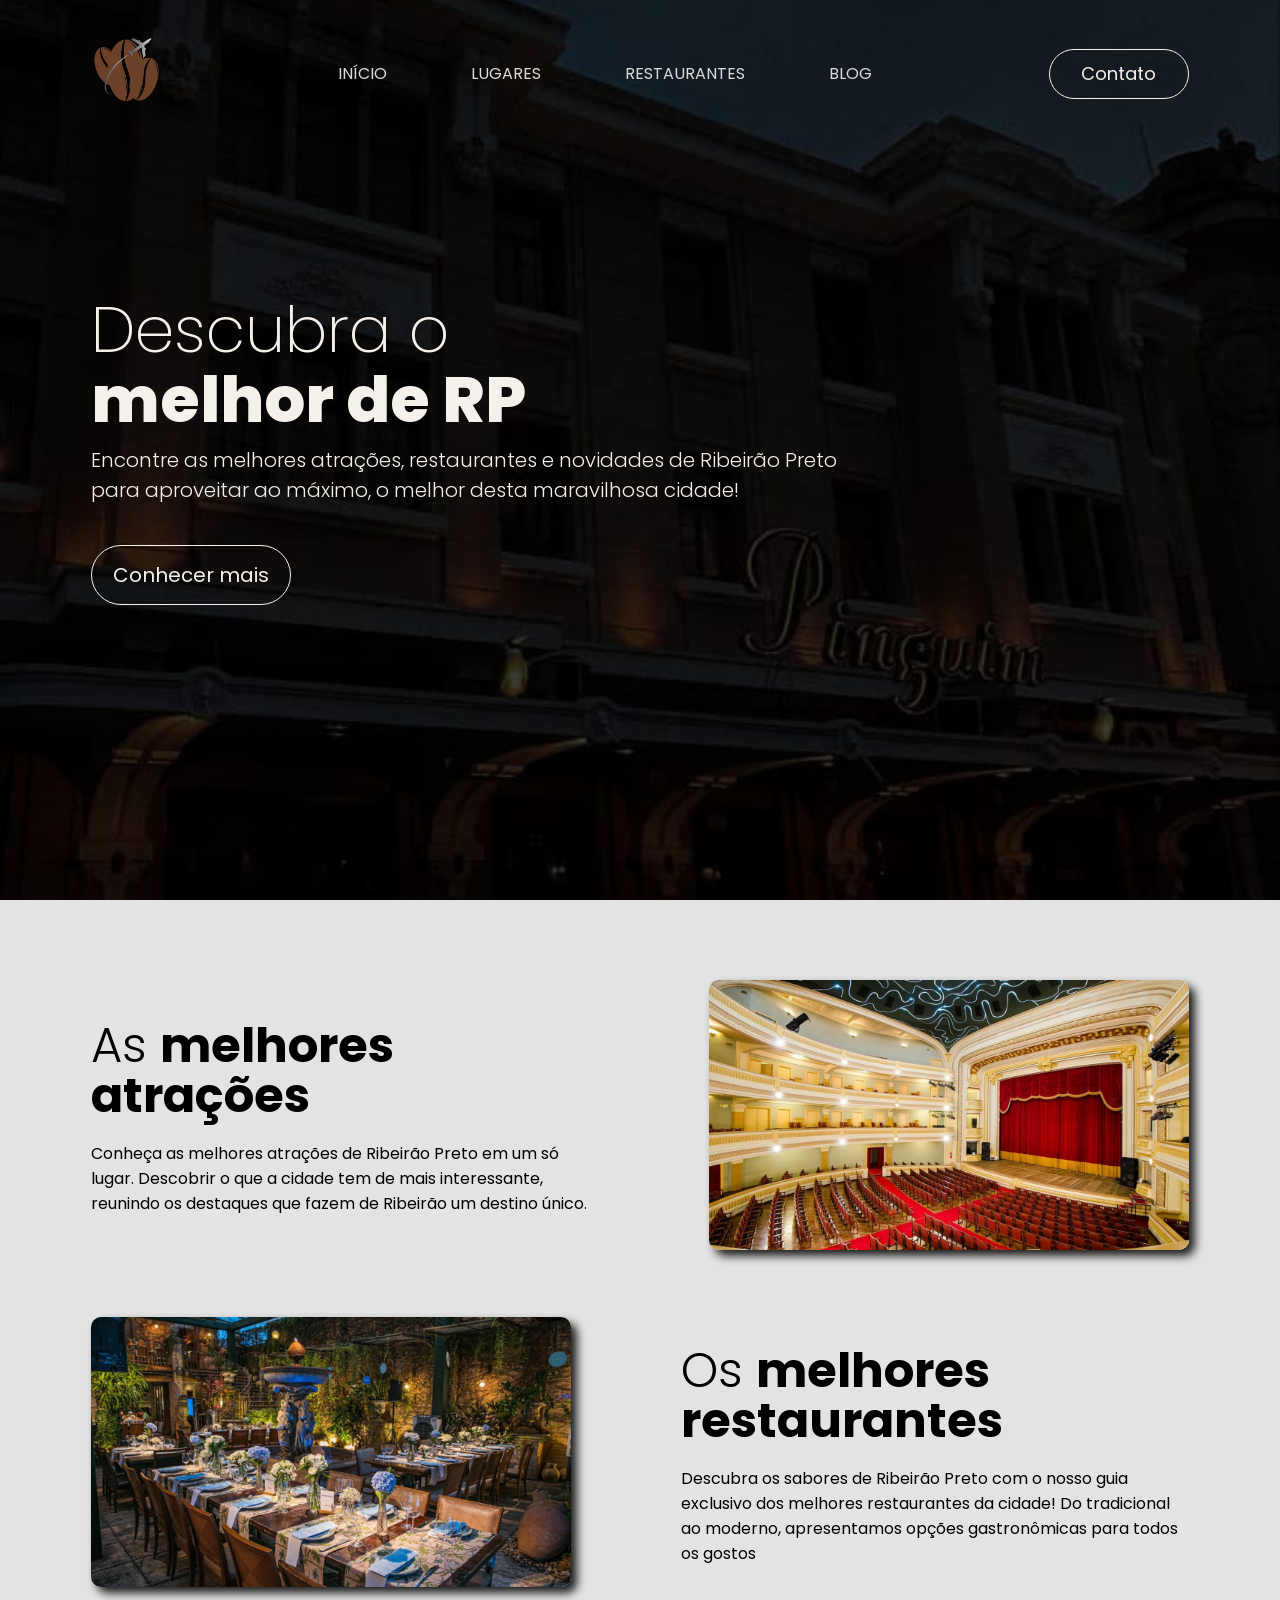
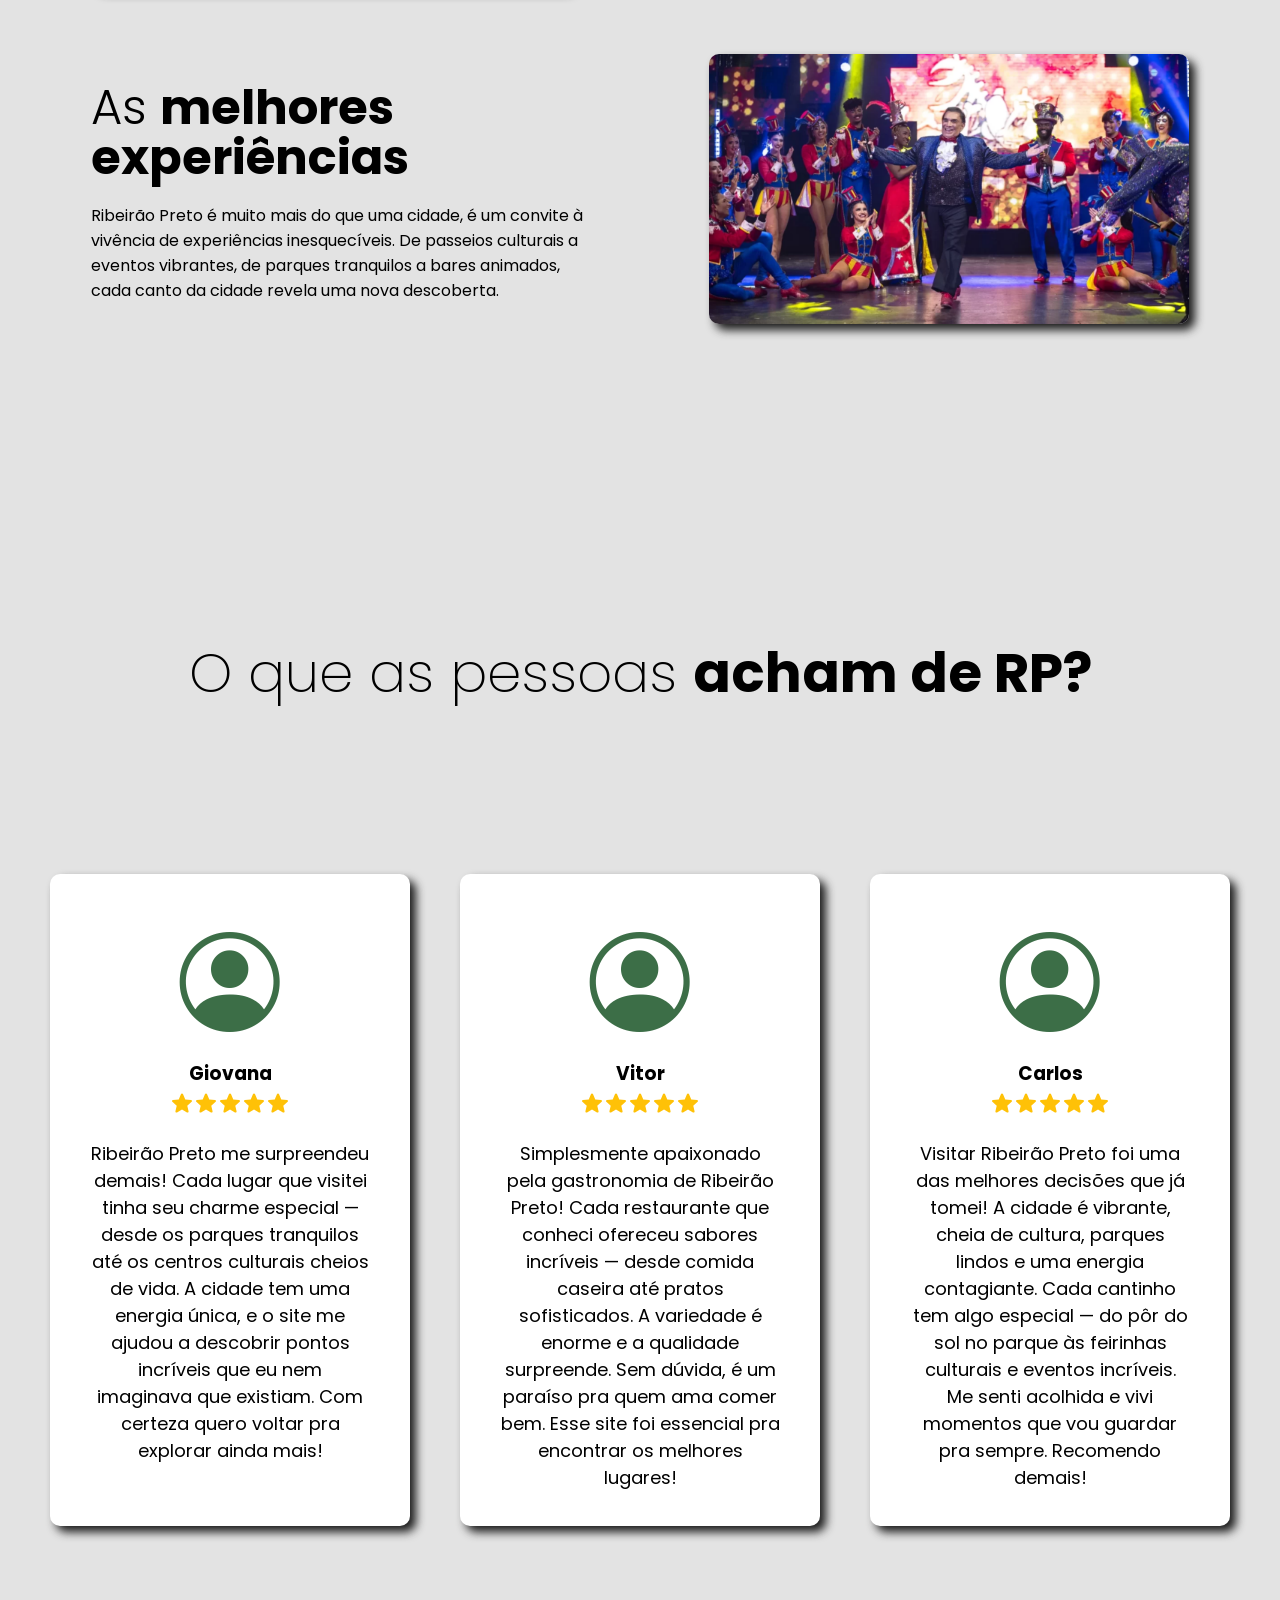
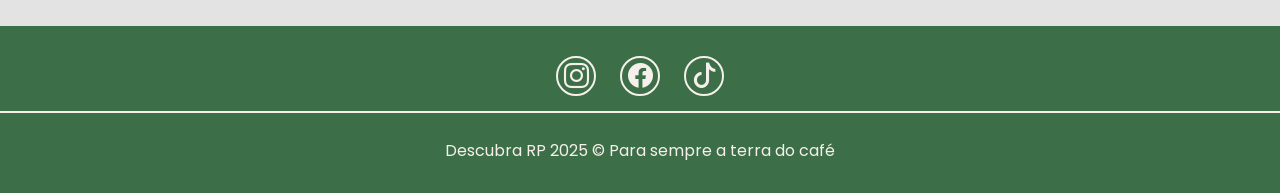
<file: index.html>
<!DOCTYPE html>
<html lang="pt-BR">

<head>
    <meta charset="UTF-8">
    <meta name="viewport" content="width=device-width, initial-scale=1.0">
    <link rel="preconnect" href="https://fonts.googleapis.com">
    <link rel="preconnect" href="https://fonts.gstatic.com" crossorigin>
    <link
        href="https://fonts.googleapis.com/css2?family=Poppins:ital,wght@0,100;0,200;0,300;0,400;0,500;0,600;0,700;0,800;0,900;1,100;1,200;1,300;1,400;1,500;1,600;1,700;1,800;1,900&display=swap"
        rel="stylesheet">
    <link rel="shortcut icon" href="imagens/logo.png" type="image/x-icon">
    <!--bootstrap ícons-->
    <link rel="stylesheet" href="https://cdn.jsdelivr.net/npm/bootstrap-icons@1.13.1/font/bootstrap-icons.min.css">
    <!--fim do bootstrap ícons-->
    <script src="js/menu.js" defer></script>
    <script src="js/btn-menu-mobile.js" defer></script>
    <link rel="stylesheet" href="css/style.css">
    <link rel="stylesheet" href="css/responsivo.css" media="screen">
    <title>Início</title>
</head>

<body>

    <header id="header">
        <div class="interface">
            <section class="logo">
                <img src="imagens/logo.png" alt="Logotipo do site">
            </section><!--section da logo-->

            <section class="menu-principal">
                <nav>
                    <ul>
                        <li><a href="index.html">INÍCIO</a></li>
                        <li><a href="html/lugares.html">LUGARES</a></li>
                        <li><a href="html/restaurantes.html">RESTAURANTES</a></li>
                        <li><a href="html/blog.html">BLOG</a></li>
                    </ul>
                </nav>
            </section><!--section do menu-principal-->

            <section class="btn-contato">
                <a href="https://mail.google.com/mail/u/1/#inbox?compose=CllgCKCGljQWJMvnZNsctkSjLBvchRMdXphBbMZmdkwhSKwXNgwjGrvwhnNwhdfjhXrkkrMnJPg"
                    target="_blank">
                    <button>Contato</button>
                </a>
            </section><!--section do btn-contato-->

            <div class="btn-menu-mobile" id="btn-menu-mobile">
                <div class="line-menumobile-1"></div><!--line-menumobile-1-->
                <div class="line-menumobile-2"></div><!--line-menumobile-2-->
            </div><!--div do btn-menu-mobile-->

            <section class="menu-mob" id="menu-mob">
                <nav>
                    <ul>
                        <li><a href="index.html">INÍCIO</a></li>
                        <li><a href="html/lugares.html">LUGARES</a></li>
                        <li><a href="html/restaurantes.html">RESTAURANTES</a></li>
                        <li><a href="html/blog.html">BLOG</a></li>
                        <li><a href="https://mail.google.com/mail/u/1/#inbox?compose=CllgCKCGljQWJMvnZNsctkSjLBvchRMdXphBbMZmdkwhSKwXNgwjGrvwhnNwhdfjhXrkkrMnJPg"
                                target="_blank">CONTATO</a></li>
                    </ul>
                </nav>
            </section><!--section do menu-principal-->
        </div><!--div da interface-->
    </header>

    <section class="topo-site">
        <div class="interface">
            <div class="txt-topo">
                <h1>Descubra o <br><span>melhor de RP</span></h1>
                <p>Encontre as melhores atrações, restaurantes e novidades de Ribeirão Preto <span>para aproveitar ao
                        máximo, o melhor desta maravilhosa cidade!</span></p>
                <a href="../html/lugares.html">
                    <button>Conhecer mais</button>
                </a>
            </div><!--div do txt-topo-->

        </div><!--div da interface-->
    </section><!--section do topo-site-->

    <section class="informacoes">
        <div class="interface">

            <article class="itens-container">

                <div class="txt-itens">
                    <h3><span>As </span>melhores<br> atrações</h3>
                    <p>Conheça as melhores atrações de Ribeirão Preto em um só lugar. Descobrir o que a cidade tem de
                        mais interessante, reunindo os destaques que fazem de Ribeirão um destino único.</p>
                </div><!--div do txt-itens-->

                <div class="img-itens">
                    <img src="imagens/2.png" alt="">
                </div><!--div da img-itens-->
            </article>

            <article class="itens-container">

                <div class="img-itens item-1">
                    <img src="imagens/4.1.png" alt="">
                </div><!--div da img-itens-->

                <div class="txt-itens item-2">
                    <h3><span>Os </span>melhores<br> restaurantes</h3>
                    <p>Descubra os sabores de Ribeirão Preto com o nosso guia exclusivo dos melhores restaurantes da
                        cidade! Do tradicional ao moderno, apresentamos opções gastronômicas para todos os gostos</p>
                </div><!--div do txt-itens-->
            </article>

            <article class="itens-container">

                <div class="txt-itens">
                    <h3><span>As </span>melhores<br> experiências</h3>
                    <p>Ribeirão Preto é muito mais do que uma cidade, é um convite à vivência de experiências
                        inesquecíveis. De passeios culturais a eventos vibrantes, de parques tranquilos a bares
                        animados, cada canto da cidade revela uma nova descoberta.</p>
                </div><!--div do txt-itens-->

                <div class="img-itens">
                    <img src="imagens/5.2.png" alt="">
                </div><!--div da img-itens-->
            </article>

        </div><!--div da interface-->
    </section><!--section da informacoes-->

    <h4><span>O que as pessoas </span>acham de RP?</h4>

    <section class="cards">
        <div class="card">
            <a class="user" href="#"><i class="bi bi-person-circle"></i></a>
            <h3>Giovana</h3>

            <div class="stars">
                <img class="star" src="imagens/star.svg" alt="">
                <img class="star" src="imagens/star.svg" alt="">
                <img class="star" src="imagens/star.svg" alt="">
                <img class="star" src="imagens/star.svg" alt="">
                <img class="star" src="imagens/star.svg" alt="">
            </div><!--div da stars-->

            <p id="txt-card">Ribeirão Preto me surpreendeu demais! Cada lugar que visitei tinha seu charme especial —
                desde os parques tranquilos até os centros culturais cheios de vida. A cidade tem uma energia única, e o
                site me ajudou a descobrir pontos incríveis que eu nem imaginava que existiam. Com certeza quero voltar
                pra explorar ainda mais!</p>

        </div><!--div do card-->

        <div class="card">
            <a class="user" href="#"><i class="bi bi-person-circle"></i></a>
            <h3>Vitor</h3>

            <div class="stars">
                <img class="star" src="imagens/star.svg" alt="">
                <img class="star" src="imagens/star.svg" alt="">
                <img class="star" src="imagens/star.svg" alt="">
                <img class="star" src="imagens/star.svg" alt="">
                <img class="star" src="imagens/star.svg" alt="">
            </div><!--div da stars-->

            <p id="txt-card">Simplesmente apaixonado pela gastronomia de Ribeirão Preto! Cada restaurante que conheci
                ofereceu sabores incríveis — desde comida caseira até pratos sofisticados. A variedade é enorme e a
                qualidade surpreende. Sem dúvida, é um paraíso pra quem ama comer bem. Esse site foi essencial pra
                encontrar os melhores lugares!</p>

        </div><!--div do card-->

        <div class="card">
            <a class="user" href="#"><i class="bi bi-person-circle"></i></a>
            <h3>Carlos</h3>

            <div class="stars">
                <img class="star" src="imagens/star.svg" alt="">
                <img class="star" src="imagens/star.svg" alt="">
                <img class="star" src="imagens/star.svg" alt="">
                <img class="star" src="imagens/star.svg" alt="">
                <img class="star" src="imagens/star.svg" alt="">
            </div><!--div da stars-->

            <p id="txt-card">Visitar Ribeirão Preto foi uma das melhores decisões que já tomei! A cidade é vibrante,
                cheia de cultura, parques lindos e uma energia contagiante. Cada cantinho tem algo especial — do pôr do
                sol no parque às feirinhas culturais e eventos incríveis. Me senti acolhida e vivi momentos que vou
                guardar pra sempre. Recomendo demais!</p>

        </div><!--div do card-->
    </section><!--section do cards-->

    <footer>
        <section class="topo-footer">
            <a href="https://www.instagram.com/descubra.rp/" target="_blank"><button><i
                        class="bi bi-instagram"></i></button></a>
            <a href="https://www.facebook.com/people/Rain-Moreira/pfbid02NtNMuFkcVEHpjMNSfCgzDYcP6EGbM5F26QbT5RjsKzCvV9Zub4xScxVNuLzVaD8zl/"
                target="_blank"><button><i class="bi bi-facebook"></i></button></a>
            <a href="https://www.tiktok.com/@user1781024094376?is_from_webapp=1&sender_device=pc"
                target="_blank"><button><i class="bi bi-tiktok"></i></button></a>
        </section><!--section do topo-footer-->

        <section class="baixo-footer">
            <p>Descubra RP 2025 &copy; Para sempre a terra do café</p>
        </section><!--section do baixo-footer-->
    </footer>
</body>

</html>
</file>
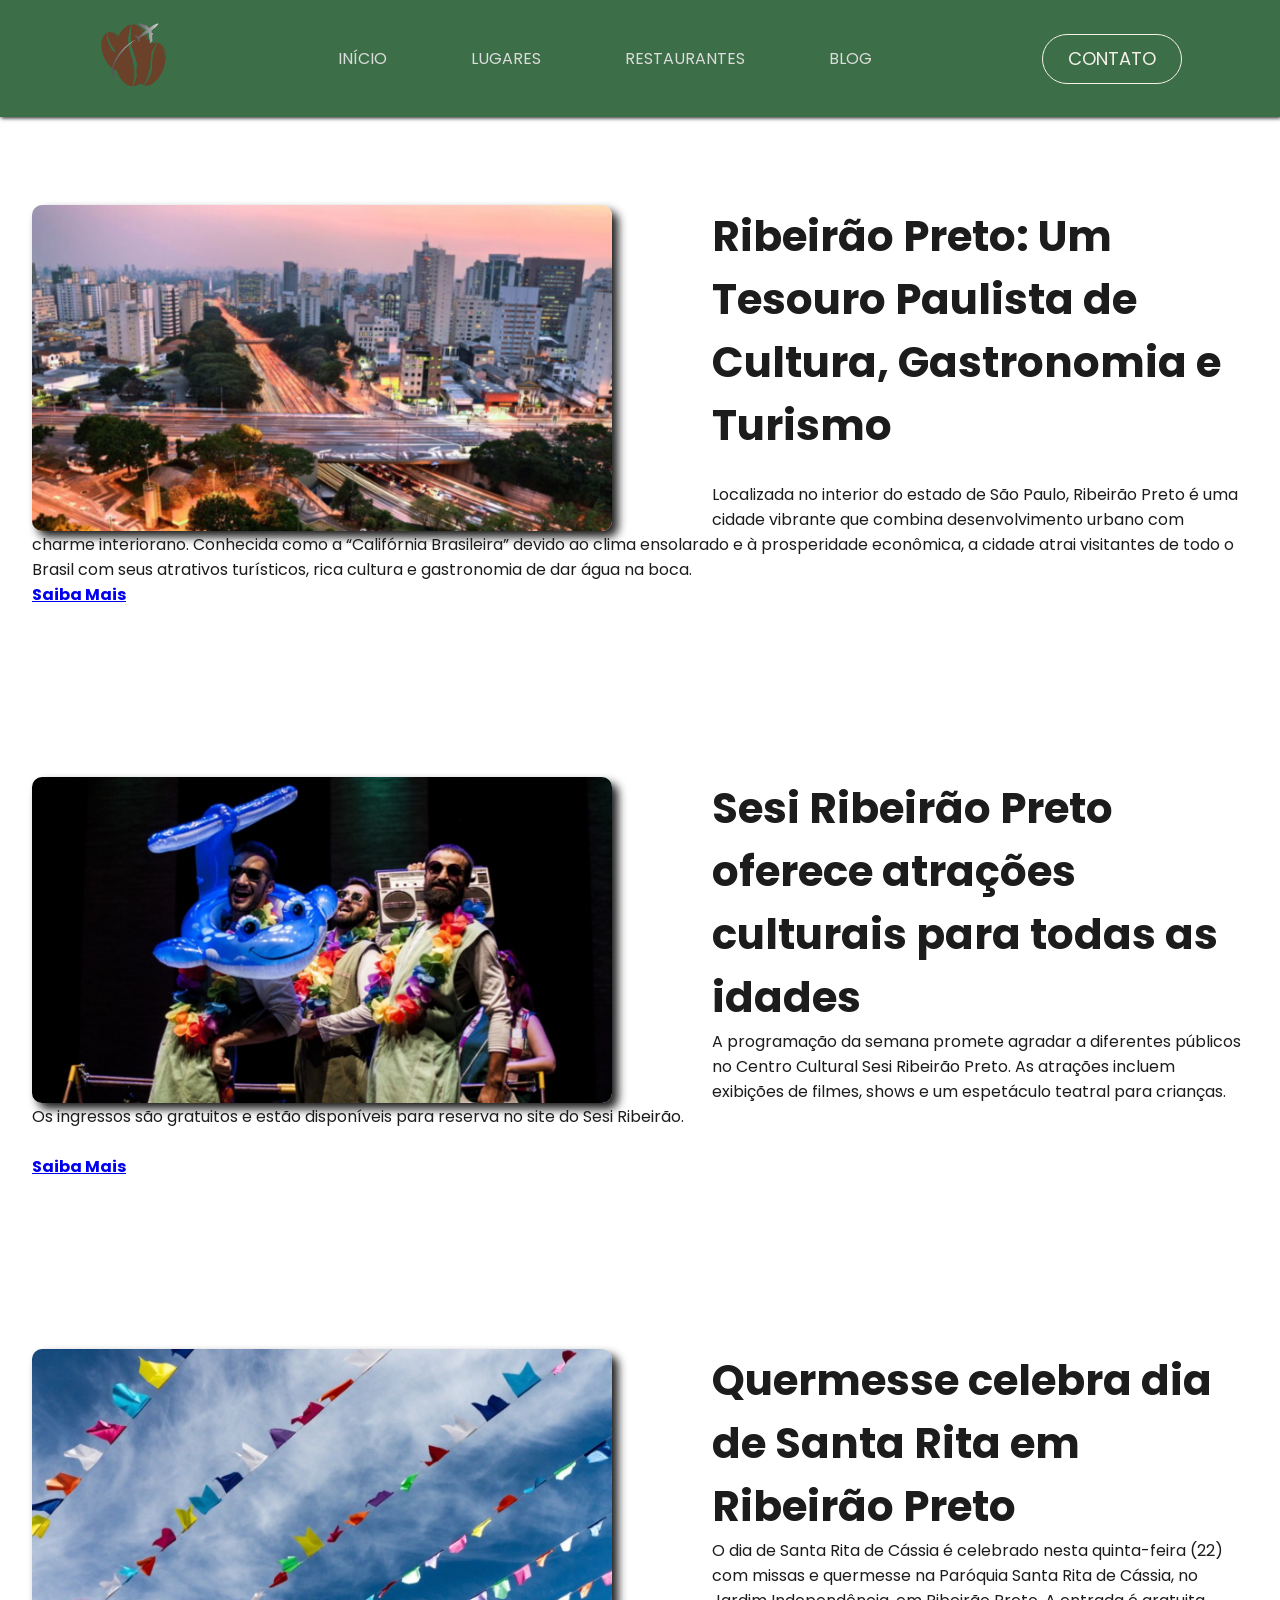
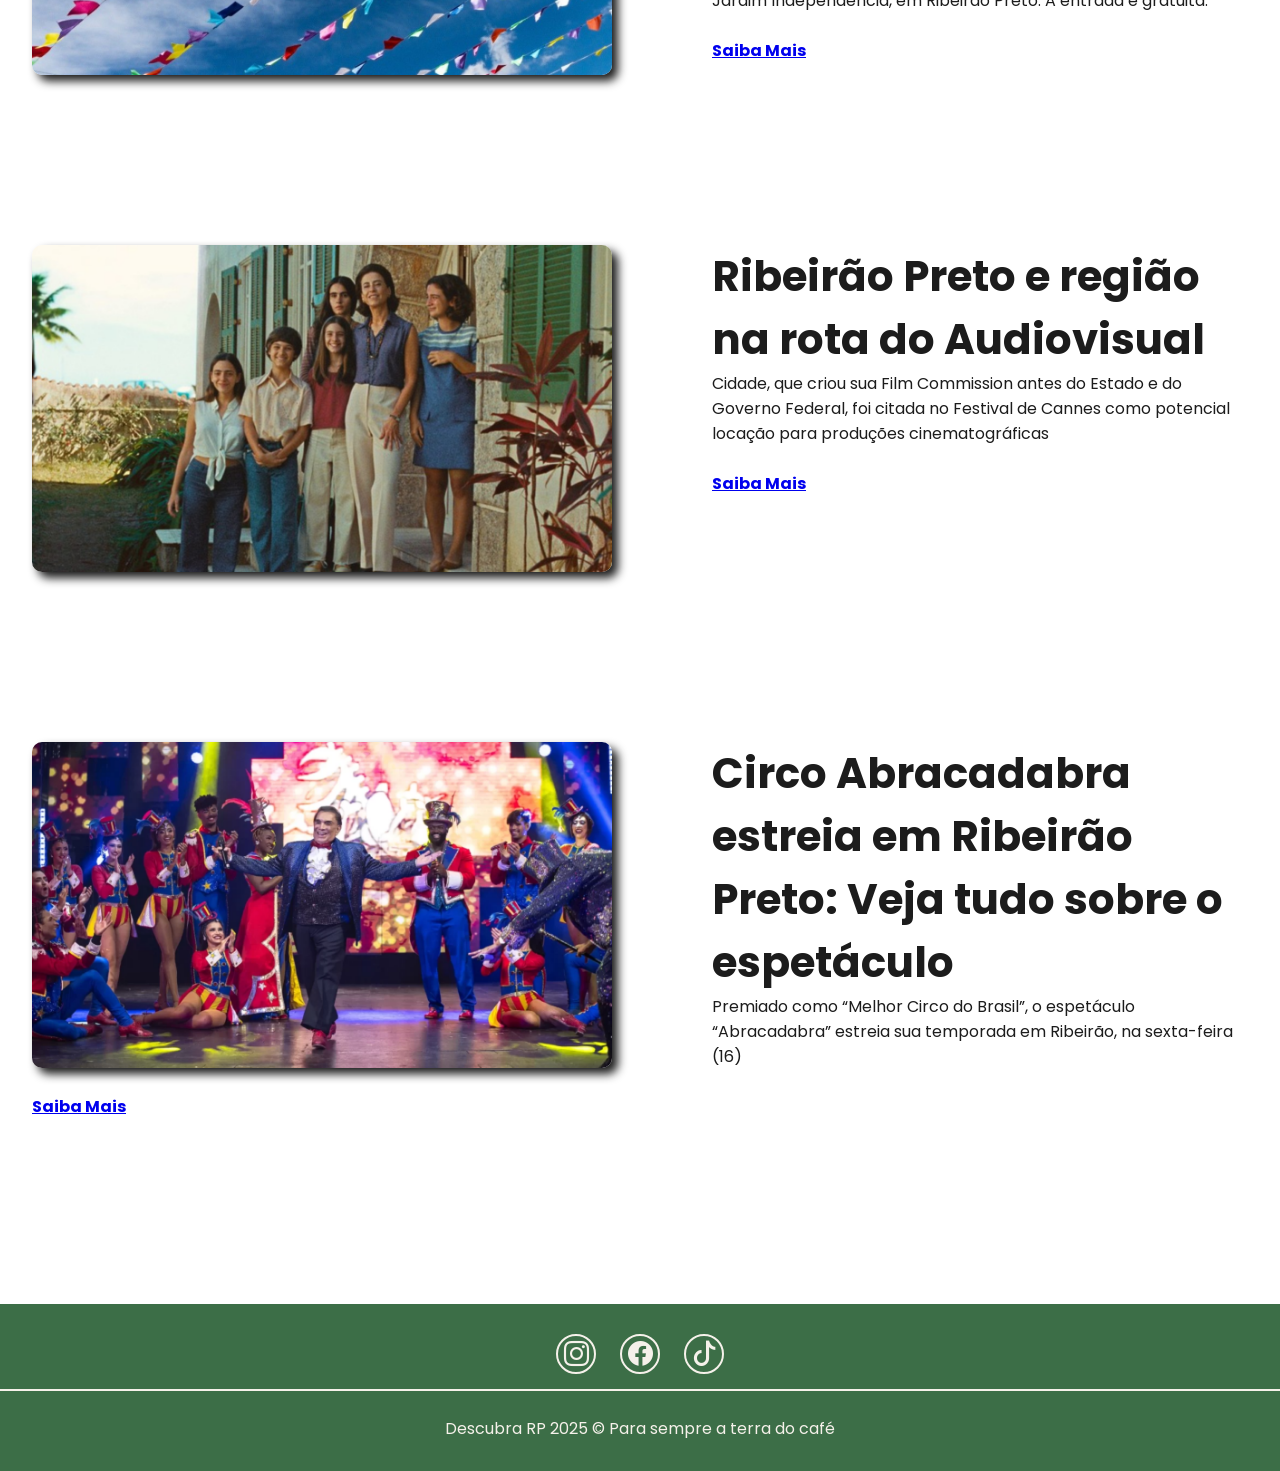
<file: html/blog.html>
<!DOCTYPE html>
<html lang="pt-BR">

<head>
    <meta charset="UTF-8">
    <meta name="viewport" content="width=device-width, initial-scale=1.0">
    <link rel="preconnect" href="https://fonts.googleapis.com">
    <link rel="preconnect" href="https://fonts.gstatic.com" crossorigin>
    <link
        href="https://fonts.googleapis.com/css2?family=Poppins:ital,wght@0,100;0,200;0,300;0,400;0,500;0,600;0,700;0,800;0,900;1,100;1,200;1,300;1,400;1,500;1,600;1,700;1,800;1,900&display=swap"
        rel="stylesheet">
    <link rel="shortcut icon" href="../imagens/logo.png" type="image/x-icon">
    <!--bootstrap ícons-->
    <link rel="stylesheet" href="https://cdn.jsdelivr.net/npm/bootstrap-icons@1.13.1/font/bootstrap-icons.min.css">
    <!--fim do bootstrap ícons-->
    <script src="../js/btn-menu-mobile.js" defer></script>
    <link rel="stylesheet" href="../css/style.css">
    <link rel="stylesheet" href="../css/blog.css">
    <link rel="stylesheet" href="../css/responsivo.css" media="screen">
    <title>Blog</title>
</head>

<body>

    <header id="header">
        <div class="interface">
            <section class="logo">
                <img src="../imagens/logo.png" alt="Logotipo do site">
            </section><!--section da logo-->

            <section class="menu-principal">
                <nav>
                    <ul>
                        <li><a href="../index.html">INÍCIO</a></li>
                        <li><a href="../html/lugares.html">LUGARES</a></li>
                        <li><a href="../html/restaurantes.html">RESTAURANTES</a></li>
                        <li><a href="../html/blog.html">BLOG</a></li>
                    </ul>
                </nav>
            </section><!--section do menu-principal-->

            <section class="btn-contato">
                <a href="https://mail.google.com/mail/u/1/#inbox?compose=CllgCKCGljQWJMvnZNsctkSjLBvchRMdXphBbMZmdkwhSKwXNgwjGrvwhnNwhdfjhXrkkrMnJPg"
                    target="_blank">
                    <button>CONTATO</button>
                </a>
            </section><!--section do btn-contato-->

            <div class="btn-menu-mobile" id="btn-menu-mobile">
                <div class="line-menumobile-1"></div><!--line-menumobile-1-->
                <div class="line-menumobile-2"></div><!--line-menumobile-2-->
            </div><!--div do btn-menu-mobile-->

            <section class="menu-mob" id="menu-mob">
                <nav>
                    <ul>
                        <li><a href="../index.html">INÍCIO</a></li>
                        <li><a href="../html/lugares.html">LUGARES</a></li>
                        <li><a href="../html/restaurantes.html">RESTAURANTES</a></li>
                        <li><a href="../html/blog.html">BLOG</a></li>
                    </ul>
                </nav>
            </section><!--section do menu-principal-->
        </div><!--div da interface-->
    </header>

    <div class="local">
        <!-- Primeira imagem e descrição -->
        <div class="rp">
            <img src="../imagens/1.2.png" alt="Ribeirão Preto: Um Tesouro Paulista de Cultura, Gastronomia e Turismo">
            <div class="text-box">
                <h2> Ribeirão Preto: Um Tesouro Paulista de Cultura, Gastronomia e Turismo</h2>
                <br>Localizada no interior do estado de São Paulo, Ribeirão Preto é uma cidade vibrante que combina
                desenvolvimento urbano com charme interiorano. Conhecida como a “Califórnia Brasileira” devido ao clima
                ensolarado e à prosperidade econômica, a cidade atrai visitantes de todo o Brasil com seus atrativos
                turísticos, rica cultura e gastronomia de dar água na boca.</br>
                <p><strong><a
                            href="https://monitordomercado.com.br/noticias/199222-ribeirao-preto-um-tesouro-paulista-de-cultura-gastronomia-e-turismo/"
                            target="_blank">Saiba Mais</a></strong><br></p>
            </div>
        </div>
        <!-- Segunda imagem e descrição -->
        <div class="sesi">
            <img src="../imagens/2.2.png" alt="Sesi Ribeirão">
            <div class="text-box-2">
                <h2>Sesi Ribeirão Preto oferece atrações culturais para todas as idades</h2>
                <p>A programação da semana promete agradar a diferentes públicos no Centro Cultural Sesi Ribeirão Preto.
                    As atrações incluem exibições de filmes, shows e um espetáculo teatral para crianças. Os ingressos
                    são gratuitos e estão disponíveis para reserva no site do Sesi Ribeirão.</p><br>
                <p><strong><a
                            href="https://www.revide.com.br/noticias/cultura/sesi-ribeirao-preto-oferece-atracoes-culturais-para-todas-as-idades/"
                            target="_blank">Saiba Mais</a></strong><br></p>
            </div>
        </div>
        <!-- Terceira imagem e descrição -->
        <div class="quermesse">
            <img src="../imagens/3.2.png" alt="Quermesse Santa Rita">
            <div class="text-box-3">
                <h2>Quermesse celebra dia de Santa Rita em Ribeirão Preto</h2>
                <p>O dia de Santa Rita de Cássia é celebrado nesta quinta-feira (22) com missas e quermesse na Paróquia
                    Santa Rita de Cássia, no Jardim Independência, em Ribeirão Preto. A entrada é gratuita.</p><br>
                <p><strong><a
                            href="https://www.acidadeon.com/ribeiraopreto/lazer-e-cultura/quermesse-celebra-dia-de-santa-rita-em-ribeirao-preto-veja-a-programacao/"
                            target="_blank">Saiba Mais</a></strong><br></p>
            </div>
        </div>
        <!-- Quarta imagem e descrição -->
        <div class="audiovisual">
            <img src="../imagens/4.2.png" alt="Ribeirão Preto e região na rota do Audiovisual">
            <div class="text-box-4">
                <h2>Ribeirão Preto e região na rota do Audiovisual</h2>
                <p>Cidade, que criou sua Film Commission antes do Estado e do Governo Federal, foi citada no Festival de
                    Cannes como potencial locação para produções cinematográficas</p><br>
                <p><strong><a
                            href="https://www.revide.com.br/noticias/cultura/ribeirao-preto-e-regiao-na-rota-do-audiovisual/"
                            target="_blank">Saiba Mais</a></strong><br></p>
            </div>
        </div>
        <!-- Quinta imagem e descrição -->
        <div class="circo">
            <img src="../imagens/5.2.png"
                alt="Circo Abracadabra estreia em Ribeirão Preto: Veja tudo sobre o espetáculo">
            <div class="text-box-5">
                <h2>Circo Abracadabra estreia em Ribeirão Preto: Veja tudo sobre o espetáculo</h2>
                <p>Premiado como “Melhor Circo do Brasil”, o espetáculo “Abracadabra” estreia sua temporada em Ribeirão,
                    na sexta-feira (16)</p><br>
                <p><strong><a
                            href="https://www.acidadeon.com/ribeiraopreto/lazer-e-cultura/circo-abracadabra-estreia-em-ribeirao-preto-veja-tudo-sobre-o-espetaculo/"
                            target="_blank">Saiba Mais</a></strong><br></p>
            </div>
        </div>

        <footer>
            <section class="topo-footer">
                <a href="https://www.instagram.com/descubra.rp/" target="_blank"><button><i
                            class="bi bi-instagram"></i></button></a>
                <a href="https://www.facebook.com/people/Rain-Moreira/pfbid02NtNMuFkcVEHpjMNSfCgzDYcP6EGbM5F26QbT5RjsKzCvV9Zub4xScxVNuLzVaD8zl/"
                    target="_blank"><button><i class="bi bi-facebook"></i></button></a>
                <a href="https://www.tiktok.com/@user1781024094376?is_from_webapp=1&sender_device=pc"
                    target="_blank"><button><i class="bi bi-tiktok"></i></button></a>
            </section><!--section do topo-footer-->

            <section class="baixo-footer">
                <p>Descubra RP 2025 &copy; Para sempre a terra do café</p>
            </section><!--section do baixo-footer-->
        </footer>


</body>

</html>
</file>
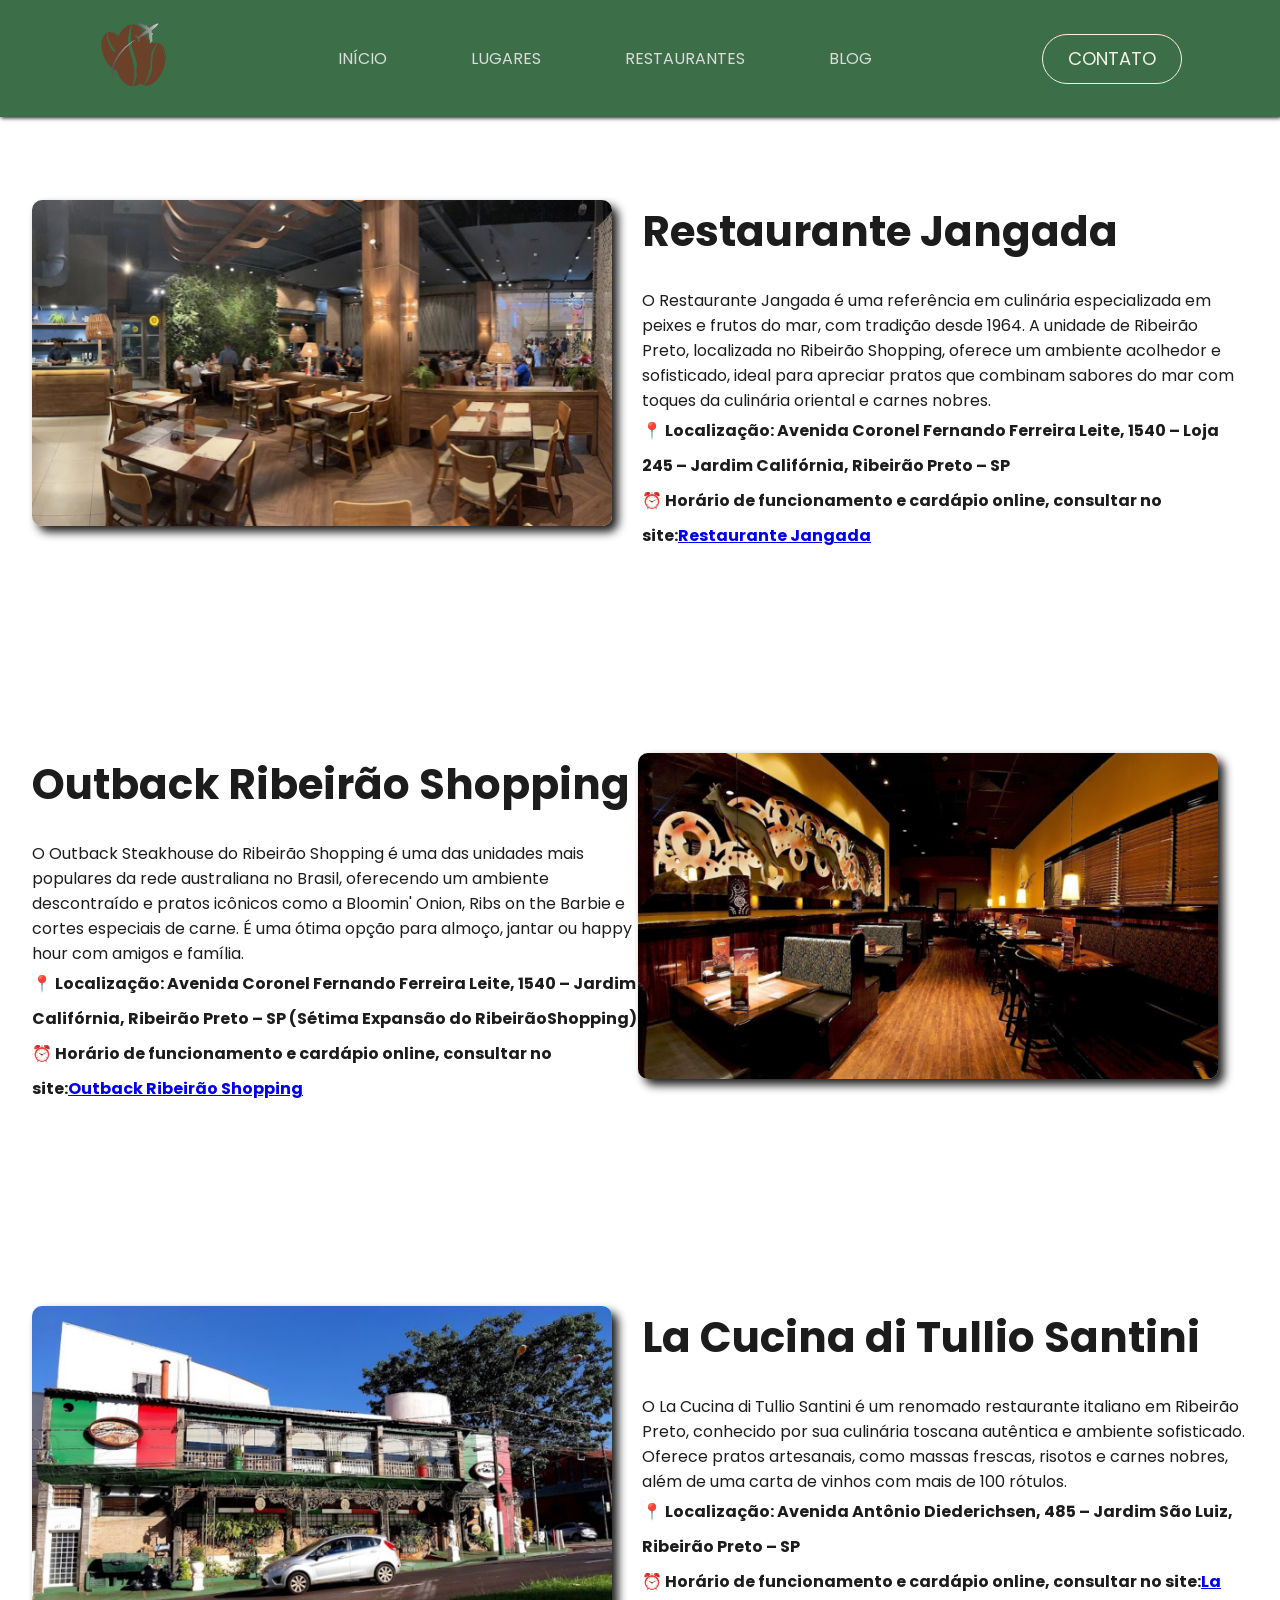
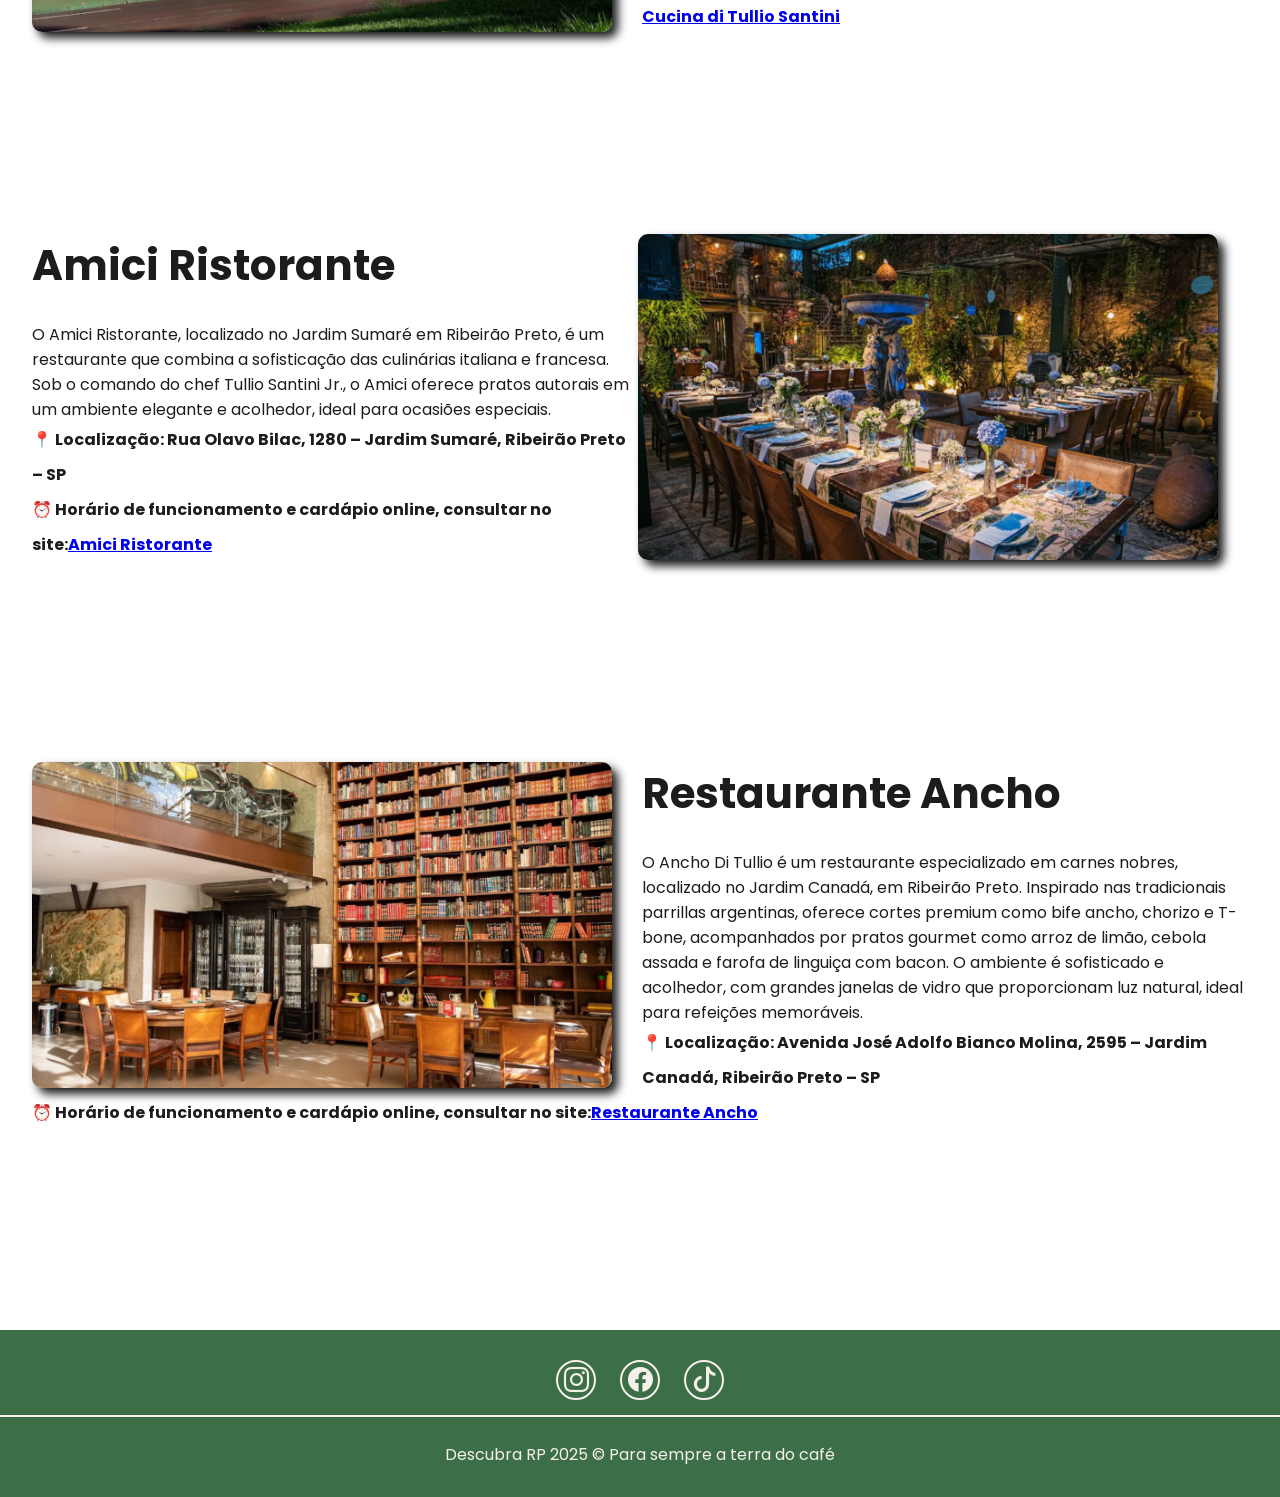
<file: html/restaurantes.html>
<!DOCTYPE html>
<html lang="pt-BR">

<head>
    <meta charset="UTF-8">
    <meta name="viewport" content="width=device-width, initial-scale=1.0">
    <link rel="preconnect" href="https://fonts.googleapis.com">
    <link rel="preconnect" href="https://fonts.gstatic.com" crossorigin>
    <link
        href="https://fonts.googleapis.com/css2?family=Poppins:ital,wght@0,100;0,200;0,300;0,400;0,500;0,600;0,700;0,800;0,900;1,100;1,200;1,300;1,400;1,500;1,600;1,700;1,800;1,900&display=swap"
        rel="stylesheet">
    <link rel="shortcut icon" href="../imagens/logo.png" type="image/x-icon">
    <!--bootstrap ícons-->
    <link rel="stylesheet" href="https://cdn.jsdelivr.net/npm/bootstrap-icons@1.13.1/font/bootstrap-icons.min.css">
    <!--fim do bootstrap ícons-->
    <script src="../js/btn-menu-mobile.js" defer></script>
    <link rel="stylesheet" href="../css/style.css">
    <link rel="stylesheet" href="../css/restaurantes.css">
    <link rel="stylesheet" href="../css/responsivo.css" media="screen">
    <title>Restaurantes</title>
</head>

<body>

    <header id="header">
        <div class="interface">
            <section class="logo">
                <img src="../imagens/logo.png" alt="Logotipo do site">
            </section><!--section da logo-->

            <section class="menu-principal">
                <nav>
                    <ul>
                        <li><a href="../index.html">INÍCIO</a></li>
                        <li><a href="../html/lugares.html">LUGARES</a></li>
                        <li><a href="../html/restaurantes.html">RESTAURANTES</a></li>
                        <li><a href="../html/blog.html">BLOG</a></li>
                    </ul>
                </nav>
            </section><!--section do menu-principal-->

            <section class="btn-contato">
                <a href="https://mail.google.com/mail/u/1/#inbox?compose=CllgCKCGljQWJMvnZNsctkSjLBvchRMdXphBbMZmdkwhSKwXNgwjGrvwhnNwhdfjhXrkkrMnJPg"
                    target="_blank">
                    <button>CONTATO</button>
                </a>
            </section><!--section do btn-contato-->

            <div class="btn-menu-mobile" id="btn-menu-mobile">
                <div class="line-menumobile-1"></div><!--line-menumobile-1-->
                <div class="line-menumobile-2"></div><!--line-menumobile-2-->
            </div><!--div do btn-menu-mobile-->

            <section class="menu-mob" id="menu-mob">
                <nav>
                    <ul>
                        <li><a href="../index.html">INÍCIO</a></li>
                        <li><a href="../html/lugares.html">LUGARES</a></li>
                        <li><a href="../html/restaurantes.html">RESTAURANTES</a></li>
                        <li><a href="../html/blog.html">BLOG</a></li>
                    </ul>
                </nav>
            </section><!--section do menu-principal-->
        </div><!--div da interface-->
    </header>

    <body>
        <div class="local">
            <!-- Primeira imagem e descrição -->
            <div class="jangada">
                <img src="../imagens/1.1.png" alt="Restaurante Jangada">
                <div class="text-box">
                    <h2>Restaurante Jangada</h2>
                    <br>
                    <p>O Restaurante Jangada é uma referência em culinária especializada em peixes e frutos do mar, com
                        tradição desde 1964. A unidade de Ribeirão Preto, localizada no Ribeirão Shopping, oferece um
                        ambiente acolhedor e sofisticado, ideal para apreciar pratos que combinam sabores do mar com
                        toques da culinária oriental e carnes nobres.</br></p>
                    <strong>📍 Localização: Avenida Coronel Fernando Ferreira Leite, 1540 – Loja 245 – Jardim
                        Califórnia, Ribeirão Preto – SP</strong><br>
                    <strong>⏰ Horário de funcionamento e cardápio online, consultar no site:<a
                            href="https://lp.restaurantejangada.com.br/cardapio/" target="_blank">Restaurante
                            Jangada</a></strong>
                </div>
            </div>
            <!-- Segunda imagem e descrição -->
            <div class="outback">
                <img src="../imagens/2.1.png" alt="Outback">
                <div class="text-box-2">
                    <h2>Outback Ribeirão Shopping</h2>
                    <br>
                    <p>O Outback Steakhouse do Ribeirão Shopping é uma das unidades mais populares da rede australiana
                        no Brasil, oferecendo um ambiente descontraído e pratos icônicos como a Bloomin' Onion, Ribs on
                        the Barbie e cortes especiais de carne. É uma ótima opção para almoço, jantar ou happy hour com
                        amigos e família.</br></p>
                    <strong>📍 Localização: Avenida Coronel Fernando Ferreira Leite, 1540 – Jardim Califórnia, Ribeirão
                        Preto – SP (Sétima Expansão do RibeirãoShopping)</strong><br>
                    <strong>⏰ Horário de funcionamento e cardápio online, consultar no site:<a
                            href="http://outback.com.br/nossosprodutos/menu-principal" target="_blank">Outback Ribeirão
                            Shopping</a></strong>
                </div>
            </div>
            <!-- Terceira imagem e descrição -->
            <div class="cucina">
                <img src="../imagens/3.1.png" alt="La Cucina di Tullio Santini">
                <div class="text-box-3">
                    <h2>La Cucina di Tullio Santini</h2>
                    <br>
                    <p>O La Cucina di Tullio Santini é um renomado restaurante italiano em Ribeirão Preto, conhecido por
                        sua culinária toscana autêntica e ambiente sofisticado. Oferece pratos artesanais, como massas
                        frescas, risotos e carnes nobres, além de uma carta de vinhos com mais de 100 rótulos.</br></p>
                    <strong>📍 Localização: Avenida Antônio Diederichsen, 485 – Jardim São Luiz, Ribeirão Preto –
                        SP</strong><br>
                    <strong>⏰ Horário de funcionamento e cardápio online, consultar no site:<a
                            href="https://tulliosantini.com.br/pt/cardapio" target="_blank">La Cucina di Tullio
                            Santini</a></strong>
                </div>
            </div>
            <!-- Quarta imagem e descrição -->
            <div class="amici">
                <img src="../imagens/4.1.png" alt="Amici Ristorantei">
                <div class="text-box-4">
                    <h2>Amici Ristorante</h2>
                    <br>
                    <p>O Amici Ristorante, localizado no Jardim Sumaré em Ribeirão Preto, é um restaurante que combina a
                        sofisticação das culinárias italiana e francesa. Sob o comando do chef Tullio Santini Jr., o
                        Amici oferece pratos autorais em um ambiente elegante e acolhedor, ideal para ocasiões
                        especiais.</br></p>
                    <strong>📍 Localização: Rua Olavo Bilac, 1280 – Jardim Sumaré, Ribeirão Preto – SP</strong><br>
                    <strong>⏰ Horário de funcionamento e cardápio online, consultar no site:<a
                            href="https://www.amiciristorante.com.br/pt/cardapio" target="_blank">Amici
                            Ristorante</a></strong>
                </div>
            </div>
            <!-- Quinta imagem e descrição -->
            <div class="ancho">
                <img src="../imagens/5.1.png" alt="Restaurante Ancho">
                <div class="text-box-5">
                    <h2>Restaurante Ancho</h2>
                    <br>
                    <p>O Ancho Di Tullio é um restaurante especializado em carnes nobres, localizado no Jardim Canadá,
                        em Ribeirão Preto. Inspirado nas tradicionais parrillas argentinas, oferece cortes premium como
                        bife ancho, chorizo e T-bone, acompanhados por pratos gourmet como arroz de limão, cebola assada
                        e farofa de linguiça com bacon. O ambiente é sofisticado e acolhedor, com grandes janelas de
                        vidro que proporcionam luz natural, ideal para refeições memoráveis.</br></p>
                    <strong>📍 Localização: Avenida José Adolfo Bianco Molina, 2595 – Jardim Canadá, Ribeirão Preto –
                        SP</strong><br>
                    <strong>⏰ Horário de funcionamento e cardápio online, consultar no site:<a
                            href="https://ancho.ditullio.com.br/" target="_blank">Restaurante Ancho</a></strong>
                </div>
            </div>
        </div>

        <footer>
            <section class="topo-footer">
                <a href="https://www.instagram.com/descubra.rp/" target="_blank"><button><i
                            class="bi bi-instagram"></i></button></a>
                <a href="https://www.facebook.com/people/Rain-Moreira/pfbid02NtNMuFkcVEHpjMNSfCgzDYcP6EGbM5F26QbT5RjsKzCvV9Zub4xScxVNuLzVaD8zl/"
                    target="_blank"><button><i class="bi bi-facebook"></i></button></a>
                <a href="https://www.tiktok.com/@user1781024094376?is_from_webapp=1&sender_device=pc"
                    target="_blank"><button><i class="bi bi-tiktok"></i></button></a>
            </section><!--section do topo-footer-->

            <section class="baixo-footer">
                <p>Descubra RP 2025 &copy; Para sempre a terra do café</p>
            </section><!--section do baixo-footer-->
        </footer>
    </body>

</html>
</file>
<file: css/style.css>
* {
    margin: 0;
    padding: 0;
    box-sizing: border-box;
    font-family: 'Poppins', sans-serif;
}

body {
    background-color: #E3E3E3;
}

.interface {
    max-width: 1280px;
    margin: 0 auto;
    padding: 0 4%;
}

header .btn-contato button,
.topo-site button {
    background-color: transparent;
    color: #F5F1EA;
    font-size: 18px;
    border: 1px solid #F5F1EA;
    border-radius: 30px;
    cursor: pointer;
    transition: .5s;
}

/* css do header */
header {
    width: 100%;
    padding: 35px 0;
    position: fixed;
    top: 0;
    left: 0;
    transition: .5s;
    z-index: 999;
}

header .interface {
    display: flex;
    justify-content: space-between;
    align-items: center;
}

header .logo img {
    max-width: 70px;
}

header.rolar {
    background-color: #3C6E47;
    padding: 20px 4%;
    box-shadow: 1px 1px 4px #1c1c1c;
}

header .menu-principal nav ul {
    list-style-type: none;
}

header .menu-principal nav ul li {
    display: inline-block;
    margin: 0 40px;
}

header .menu-principal nav ul li a {
    color: #DCDCDC;
    display: inline-block;
    position: relative;
    text-decoration: none;
    transition: .2s;
}

.menu-principal nav a:hover {
    color: #fff;
    transform: scale(1.25);
}

header .btn-contato button {
    background-color: transparent;
    color: #F5F1EA;
    width: 140px;
    height: 50px;
}

header .btn-contato button:hover,
.topo-site button:hover {
    transform: scale(1.30);
    background-color: #F5F1EA;
    color: #1c1c1c;
}

/* css do menu mobile */

header .btn-menu-mobile {
    display: none;
    position: relative;
    z-index: 99999999999999;
}

header .btn-menu-mobile div {
    background-color: #fff;
    height: 3px;
    margin: 10px 0;
    transition: .2s;
}

header .btn-menu-mobile .line-menumobile-1 {
    width: 30px;
}

header .btn-menu-mobile .line-menumobile-2 {
    width: 20px;
}

header .btn-menu-mobile .line-menumobile-1.ativo1 {
    transform: rotate(45deg) translate(30%);
}

header .btn-menu-mobile .line-menumobile-2.ativo2 {
    transform: rotate(-45deg) translate(30%);
    width: 30px;
}

/* css do menu mob */
header .menu-mob {
    width: 0%;
    height: 0vh;
    background-color: #1c1c1c;
    position: absolute;
    top: 0;
    right: 0;
    display: flex;
    align-items: center;
    justify-content: center;
    text-align: center;
    overflow: hidden;
    transition: .5s;
}

header .menu-mob nav {
    width: 100%;
}

header .menu-mob nav ul {
    list-style-type: none;
}

header .menu-mob nav a {
    font-size: 25px;
    text-decoration: none;
    color: #fff;
    padding: 20px 0;
    display: block;
    transition: .5s;
}

header .menu-mob nav a:hover {
    background-color: #fff;
    color: #1c1c1c;
    box-shadow: 0 0 20px #fff;
}

header .menu-mob.abrir {
    width: 100%;
    height: 100vh;
}

body.no-overflow {
    overflow: hidden;
}

/* css do topo-site */
section.topo-site {
    height: 100vh;
    background-image: url(../imagens/banner.png);
    background-repeat: no-repeat;
    background-size: cover;
    background-position: center;
    color: #F5F1EA;
}

.topo-site .interface {
    display: flex;
    align-items: center;
    height: 100%;
}

.topo-site .txt-topo h1 {
    font-size: 4em;
    line-height: 70px;
    font-weight: 200;
}

.topo-site .txt-topo h1 span {
    display: block;
    font-weight: 800;
}

.topo-site .txt-topo p {
    margin-top: 10px;
    font-size: 20px;
    font-weight: 300;
}

.topo-site .txt-topo p span {
    display: block;
}

.topo-site button {
    margin-top: 40px;
    width: 200px;
    height: 60px;
    font-size: 20px;
}

/* css das informacoes */
section.informacoes {
    padding: 80px 0;
}

.informacoes .itens-container {
    display: flex;
    align-items: center;
    justify-content: space-between;
    gap: 10%;
    margin-bottom: 60px;
}

.informacoes .itens-container .img-itens img {
    max-width: 480px;
}

.img-itens img {
    border-radius: 10px;
    box-shadow: 6px 6px 10px #1c1c1c;
}

.informacoes .itens-container .txt-itens h3 {
    font-size: 3em;
    line-height: 50px;
    margin-bottom: 20px;
}

.itens-container .txt-itens h3 span {
    font-weight: 300;
}

.interface {
    max-width: 1200px;
    width: 100%;
}

/* css dos cards */
h4 {
    text-align: center;
    justify-content: center;
    margin: 10rem 0 10rem 0;
    font-size: 55px;
}

h4 span {
    font-weight: 200;
}

.cards {
    display: grid;
    grid-template-columns: repeat(3, 1fr);
    gap: 50px;
    max-width: 1180px;
    margin: 0 auto;
}

.card {
    background-color: white;
    display: flex;
    flex-direction: column;
    align-items: center;
    padding: 35px 40px;
    box-shadow: 6px 6px 10px #1c1c1c;
    border-radius: 10px;
    transition: .3s;
}

.card:hover {
    transform: scale(1.15);
    z-index: 10;
    position: relative;
}

.card h3 {
    margin-bottom: 5px;
}

.user i {
    font-size: 100px;
    color: #3C6E47;
}

.star {
    width: 20px;
}

#txt-card {
    margin-top: 20px;
    text-align: center;
    font-size: 18px;
}

/* css do footer */
footer {
    background-color: #3C6E47;
    margin-top: 100px;
    width: 100%;
    text-align: center;
    padding: 15px 0;
}

footer .topo-footer button {
    width: 40px;
    height: 40px;
    border-radius: 50%;
    border: 2px solid #F5F1EA;
    background-color: transparent;
    color: #F5F1EA;
    font-size: 25px;
    cursor: pointer;
    margin: 0 10px;
    transition: .5s;
}

footer .topo-footer button:hover {
    background-color: #F5F1EA;
    color: #1c1c1c;
}

footer .baixo-footer,
.topo-footer {
    padding: 15px;
}

footer .baixo-footer {
    border-top: 2px solid #F5F1EA;
}

footer .baixo-footer p {
    color: #F5F1EA;
    margin-top: 10px;
}
</file>
<file: css/responsivo.css>
@media screen and (max-width: 1220px){
    header .menu-principal, header .btn-contato{
        display: none;
    }

    header .btn-menu-mobile{
    display: block;
}
}

@media screen and (max-width: 1220px){
    /* responsivo do topo-site */
header .btn-contato button:hover, .topo-site button:hover{
        transform: scale(1.1);
    background-color: #F5F1EA;
    color: #1c1c1c;
}

.topo-site .txt-topo h1{
    font-size: 2.7em;
    line-height: 55px;
}

.topo-site .txt-topo p{
    font-size: 16px;
}

.topo-site .txt-topo p span{
    display: inline;
}

.topo-site button{
    margin-top: 40px;
    font-size: 18px;
}
}

@media screen and (max-width: 980px){
    /* responsivo da informacoes */
    section.informacoes{
    padding: 80px 0;
}

.informacoes .itens-container{
    flex-direction: column;
}

.informacoes .itens-container .img-itens img{
    max-width: 100%;
}

.img-itens img{
    border-radius: 10px;
    box-shadow: 6px 6px 10px #1c1c1c;
}

.informacoes .itens-container .txt-itens p{
    margin-bottom: 20px;
}

.informacoes .itens-container .item-1{
    order: 1;
}

.informacoes .itens-container .item-2{
    order: 0;
}
}

@media screen and (max-width: 1220px){
    /* responsivo do cards */
    h4{
    font-size: 40px;
    padding: 0 20px;
}

.cards{
    display: flex;
    flex-direction: column;
    padding: 0 20px;
}

.card:hover{
    transform: none;
}
}

@media screen and (max-width: 1220px){
    /* responsivo das imagens e textos lugares */
.raya, .teatro, .magic, .zoo, .shop, .curupira, .catedral, .mercadão, .arena, .park {
    display: flex;
    flex-direction: column;
    align-items: center;
    text-align: center;
}

.raya img, .magic img, .shop img, .catedral img, .arena img, .teatro img, .zoo img, .curupira img, .mercadão img, .park img {
    max-width: 580px;
    width: 100%;
    height: auto;
    margin: 30px;
}
}

@media screen and (max-width: 450px){
    /* responsivo tamanho das imagens lugares */
    .raya img, .magic img, .shop img, .catedral img, .arena img, .teatro img, .zoo img, .curupira img, .mercadão img, .park img {
        max-width: 350;
    }
}

@media screen and (max-width: 1220px){
    /* responsivo das imagens e textos restaurantes */
.jangada, .outback, .cucina, .amici, .ancho {
    display: flex;
    flex-direction: column;
    align-items: center;
    text-align: center;
}

.jangada img, .outback img, .cucina img, .amici img, .ancho img {
    max-width: 580px;
    width: 100%;
    height: auto;
    margin: 30px;
}
}

@media screen and (max-width: 450px){
    /* responsivo tamanho das imagens restaurantes */
    .jangada img, .outback img, .cucina img, .amici img, .ancho img {
        max-width: 350px;
    }
}

@media screen and (max-width: 450px){
    /* responsivo das imagens e texto do blog */
.rp, .sesi, .quermesse, .audiovisual, .circo {
     display: flex;
    flex-direction: column;
    align-items: center;
    text-align: center;
}

.rp img, .sesi img, .quermesse img, .audiovisual img, .circo img {
    max-width: 580px;
    width: 100%;
    height: auto;
    margin: 30px;
}

.text-box h2, .text-box-2 h2, .text-box-3 h2, .text-box-4 h2, .text-box-5 h2 {
    margin-bottom: 30px;
    }
}

@media screen and (max-width: 450px){
    /* responsivo das imagens do blog */
    .rp img, .sesi img, .quermesse img, .audiovisual img, .circo img {
        max-width: 350px;
    }
}
</file>
<file: css/blog.css>
header{
    background-color: #3C6E47;
    padding: 20px 4%;
    box-shadow: 1px 1px 4px #1c1c1c;
}

body {
    background-color: #fff;
}

.local {
  display: flex;
  flex-direction: column;
  margin-top: 120px;
}

.rp, .sesi, .quermesse, .audiovisual, .circo {
    margin: 85px auto;
    width: 95%;
}

.rp img, .sesi img, .quermesse img, .audiovisual img, .circo img {
    max-width: 580px;
    float: left;
    border-radius: 10px;
    box-shadow: 6px 6px 10px #1c1c1c;
    margin-right: 100px;
}

.text-box, .text-box-2, .text-box-3, .text-box-4, .text-box-5 {
    color: #1c1c1c;
}

.text-box h2, .text-box-2 h2, .text-box-3 h2, .text-box-4 h2, .text-box-5 h2 {
    font-size: 42px;
}
</file>
<file: css/restaurantes.css>
header {
    background-color: #3C6E47;
    padding: 20px 4%;
    box-shadow: 1px 1px 4px #1c1c1c;
}

body {
    background-color: #fff;
}

.local {
    display: block;
    flex-direction: column;
}

.jangada, .outback, .cucina, .amici, .ancho {
    margin: 200px auto;
    width: 95%;
}
 .jangada img, .outback img, .cucina img, .amici img, .ancho img {
    max-width: 580px;
    border-radius: 10px;
    box-shadow: 6px 6px 10px #1c1c1c;
    margin-right: 30px;
    float: left;
}

.outback img, .amici img {
    float: right;
}

.text-box, .text-box-2, .text-box-3, .text-box-4, .text-box-5 {
    color: #1c1c1c;
}

.text-box h2, .text-box-2 h2, .text-box-3 h2, .text-box-4 h2, .text-box-5 h2 {
    font-size: 42px;
}

.text-box p, .text-box-2 p, .text-box-3 p, .text-box-4 p, .text-box-5 p {
    font-size: 16px;
}

.text-box strong, .text-box-2 strong, .text-box-3 strong, .text-box-4 strong, .text-box-5 strong {
    line-height: 35px;
}
</file>
